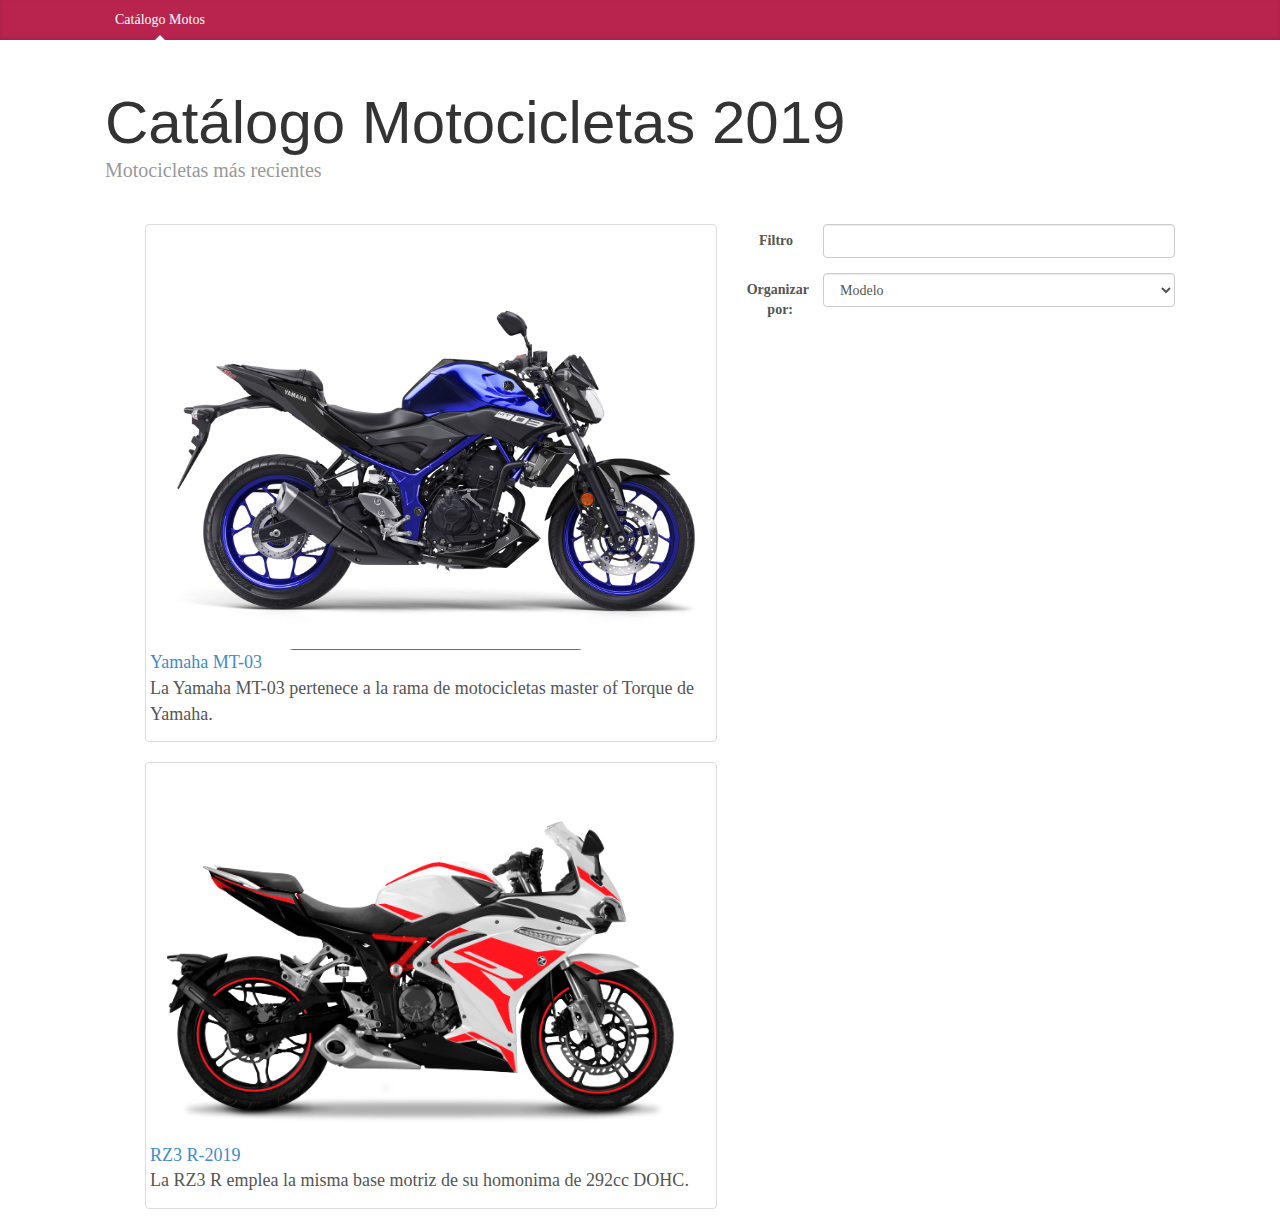
<file: index.html>
<!DOCTYPE html>
<html lang="en" ng-app="motoApp">
<head>
    <meta charset="utf-8">
    <meta http-equiv="X-UA-Compatible" content="IE=edge">
    <meta name="viewport" content="width=device-width, initial-scale=1">
    <meta name="description" content="">
    <meta name="author" content="">
    <link rel="icon" href="../../favicon.ico">

    <title>Motos App</title>
    <link href="css/bootstrap.css" rel="stylesheet">
    <link href="css/jumbotron-narrow.css" rel="stylesheet">
    <link rel="stylesheet" href="css/animations.css">

    <script src="js/jquery-1.10.2.js"></script>
    <script src="js/angular.js"></script>
    <script src="js/angular-animate.js"></script>
    <script src="js/angular-route.js"></script>
    <script src="js/angular-resource.js"></script>
    <script src="js/app.js"></script>
    <script src="js/animations.js"></script>
    <script src="js/controllers.js"></script>
    <script src="js/services.js"></script>
</head>

<body ng-controller="MotoListCtrl">

<div class="blog-masthead">
    <div class="container">
        <nav class="blog-nav">
            <a class="blog-nav-item active" href="">Catálogo Motos</a>

        </nav>
    </div>
</div>

<div ng-view class="container"></div>

</body>

</html>
</file>
<file: css/jumbotron-narrow.css>
/*
 * Globals
 */

body {
  font-family: Georgia, "Times New Roman", Times, serif;
  color: #555;
}

h1, .h1,
h2, .h2,
h3, .h3,
h4, .h4,
h5, .h5,
h6, .h6 {
  margin-top: 0;
  font-family: "Helvetica Neue", Helvetica, Arial, sans-serif;
  font-weight: normal;
  color: #333;
}


/*
 * Override Bootstrap's default container.
 */

@media (min-width: 1200px) {
  .container {
    width: 1100px;
  }
}


/*
 * Masthead for nav
 */

.blog-masthead {
  background-color: #B9244F;
  -webkit-box-shadow: inset 0 -2px 5px rgba(0,0,0,.1);
          box-shadow: inset 0 -2px 5px rgba(0,0,0,.1);
}

/* Nav links */
.blog-nav-item {
  position: relative;
  display: inline-block;
  padding: 10px;
  font-weight: 500;
  color: #cdddeb;
}
.blog-nav-item:hover,
.blog-nav-item:focus {
  color: #fff;
  text-decoration: none;
}

/* Active state gets a caret at the bottom */
.blog-nav .active {
  color: #fff;
}
.blog-nav .active:after {
  position: absolute;
  bottom: 0;
  left: 50%;
  width: 0;
  height: 0;
  margin-left: -5px;
  vertical-align: middle;
  content: " ";
  border-right: 5px solid transparent;
  border-bottom: 5px solid;
  border-left: 5px solid transparent;
}


/*
 * Blog name and description
 */

.blog-header {
  padding-top: 20px;
  padding-bottom: 20px;
}
.blog-title {
  margin-top: 30px;
  margin-bottom: 0;
  font-size: 60px;
  font-weight: normal;
}
.blog-description {
  font-size: 20px;
  color: #999;
}


/*
 * Main column and sidebar layout
 */

.blog-main {
  font-size: 18px;
  line-height: 1.5;
}

/* Sidebar modules for boxing content */
.sidebar-module {
  padding: 15px;
  margin: 0 -15px 15px;
}
.sidebar-module-inset {
  padding: 15px;
  background-color: #f5f5f5;
  border-radius: 4px;
}
.sidebar-module-inset p:last-child,
.sidebar-module-inset ul:last-child,
.sidebar-module-inset ol:last-child {
  margin-bottom: 0;
}


/* Pagination */
.pager {
  margin-bottom: 60px;
  text-align: left;
}
.pager > li > a {
  width: 140px;
  padding: 10px 20px;
  text-align: center;
  border-radius: 30px;
}


/*
 * Blog posts
 */

.blog-post {
  margin-bottom: 60px;
}
.blog-post-title {
  margin-bottom: 5px;
  font-size: 40px;
}
.blog-post-meta {
  margin-bottom: 20px;
  color: #999;
}


/*
 * Footer
 */

.blog-footer {
  padding: 40px 0;
  color: #999;
  text-align: center;
  background-color: #f9f9f9;
  border-top: 1px solid #e5e5e5;
}
.blog-footer p:last-child {
  margin-bottom: 0;
}
.car-images {
  background-color: white;
  width: 450px;
  height: 450px;
  overflow: hidden;
  position: relative;
  float: left;
}

.cars {
  list-style: none;
}


img.car {
  float: left;
  margin-right: 3em;
  margin-bottom: 2em;
  background-color: white;
  padding: 2em;
  height: 400px;
  width: 400px;
  display: none;
}

img.car:first-child {
  display: block;
}


ul.car-thumbs {
  margin: 0;
  list-style: none;
}

ul.car-thumbs li {
  border: 1px solid black;
  display: inline-block;
  margin: 1em;
  background-color: white;
}

ul.car-thumbs img {
  height: 100px;
  width: 100px;
  padding: 1em;
}

ul.car-thumbs img:hover {
  cursor: pointer;
}

ul.specs {
  clear: both;
  margin: 0;
  padding: 0;
  list-style: none;
}

ul.specs > li{
  display: inline-block;
  width: 200px;
  vertical-align: top;
}

ul.specs > li > span{
  font-weight: bold;
  font-size: 1.2em;
}

ul.specs dt {
  font-weight: bold;
}
</file>
<file: css/animations.css>
/*
 * animations css stylesheet
 */

/* animate ngRepeat in car listing */

.car-listing.ng-enter,
.car-listing.ng-leave,
.car-listing.ng-move {
  -webkit-transition: 0.5s linear all;
  -moz-transition: 0.5s linear all;
  -o-transition: 0.5s linear all;
  transition: 0.5s linear all;
}

.car-listing.ng-enter,
.car-listing.ng-move {
  opacity: 0;
  height: 0;
  overflow: hidden;
}

.car-listing.ng-move.ng-move-active,
.car-listing.ng-enter.ng-enter-active {
  opacity: 1;
  height: 120px;
}

.car-listing.ng-leave {
  opacity: 1;
  overflow: hidden;
}

.car-listing.ng-leave.ng-leave-active {
  opacity: 0;
  height: 0;
  padding-top: 0;
  padding-bottom: 0;
}

/* cross fading between routes with ngView */

.view-container {
  position: relative;
}

.view-frame.ng-enter,
.view-frame.ng-leave {
  background: white;
  position: absolute;
  top: 0;
  left: 0;
  right: 0;
}

.view-frame.ng-enter {
  -webkit-animation: 0.5s fade-in;
  -moz-animation: 0.5s fade-in;
  -o-animation: 0.5s fade-in;
  animation: 0.5s fade-in;
  z-index: 100;
}

.view-frame.ng-leave {
  -webkit-animation: 0.5s fade-out;
  -moz-animation: 0.5s fade-out;
  -o-animation: 0.5s fade-out;
  animation: 0.5s fade-out;
  z-index: 99;
}

@keyframes fade-in {
  from { opacity: 0; }
  to { opacity: 1; }
}
@-moz-keyframes fade-in {
  from { opacity: 0; }
  to { opacity: 1; }
}
@-webkit-keyframes fade-in {
  from { opacity: 0; }
  to { opacity: 1; }
}

@keyframes fade-out {
  from { opacity: 1; }
  to { opacity: 0; }
}
@-moz-keyframes fade-out {
  from { opacity: 1; }
  to { opacity: 0; }
}
@-webkit-keyframes fade-out {
  from { opacity: 1; }
  to { opacity: 0; }
}
</file>
